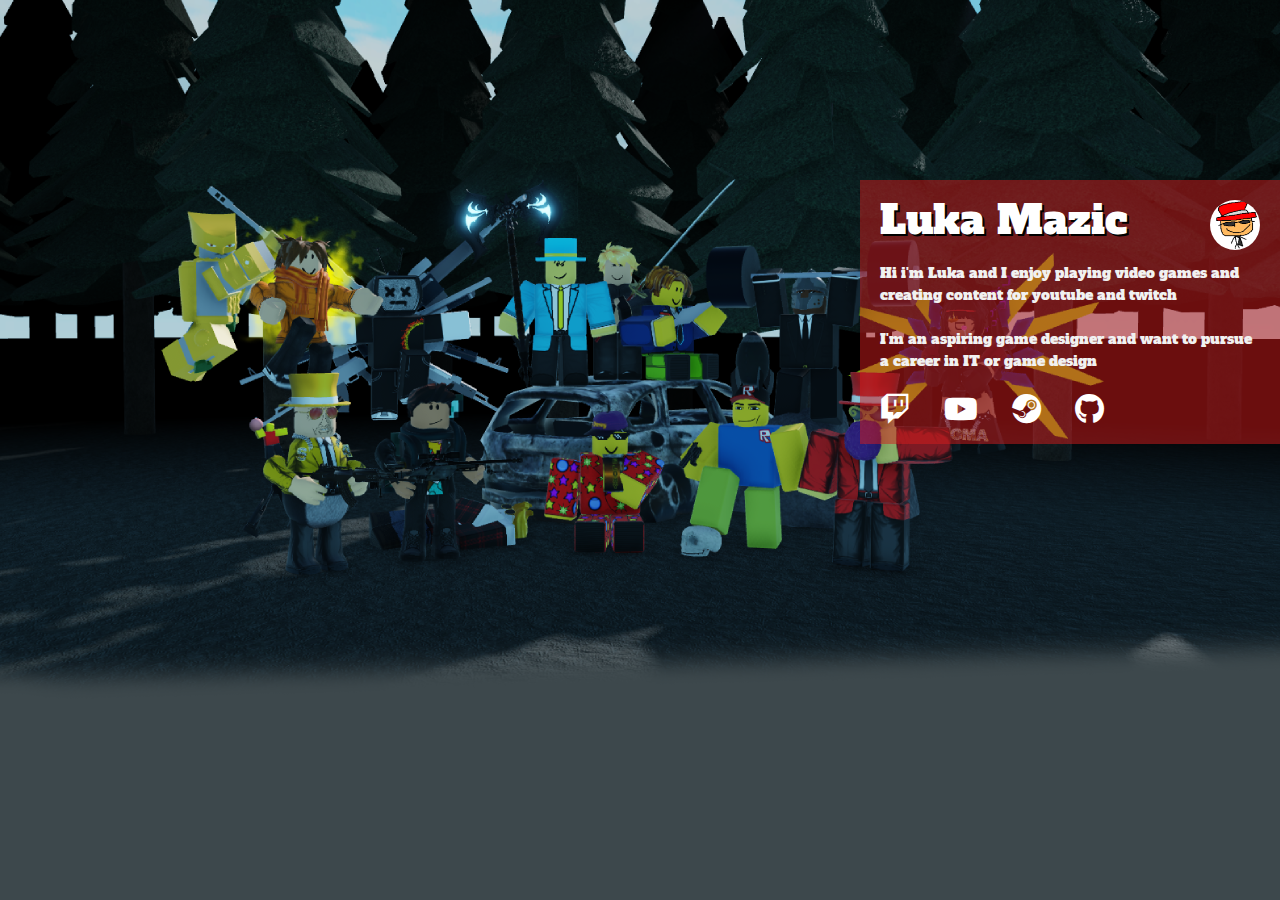
<file: index.html>
<!DOCTYPE html>
<html>
 <head>
   <meta charset="utf-8" />
   <meta http-equiv="X-UA-Compatible" content="IE=edge" />

   <!-- UPDATE THIS -->
   <title>Luka Mazic: Splash Page</title>

   <meta name="description" content="" />
   <meta name="viewport" content="width=device-width, initial-scale=1" />
   <link rel="stylesheet" href="assets/main.css" />

   <!-- IMPORT THE FONT AWESOME LIBRARY BELOW -->
   <link
     rel="stylesheet"
     href="https://cdnjs.cloudflare.com/ajax/libs/font-awesome/6.2.0/css/all.min.css"
   />
   <link 
     rel="stylesheet" 
     href="https://fonts.googleapis.com/css2?family=Alfa+Slab+One&display=swap">
 
  </head>
 <body>
   <div class="wrapper">
     <header class="container">
       <!-- UPDATE THIS -->
       <img src="assets/img/PFp cropped orignal.png" class="profile" />

       <!-- UPDATE THIS -->
       <h1>Luka Mazic</h1>
     </header>

     <section class="container">
       <!-- UPDATE THIS -->
       <p>
        
         Hi i'm Luka and I enjoy playing video games and creating content for youtube and twitch
       </p>
       <p>
         I'm an aspiring game designer and want to pursue a career in IT or game design 
       </p>
     </section>

     <footer class="container">
       <!-- UPDATE THIS -->

       <a href="https://www.twitch.tv/Micmanjack"><i class="fab fa-twitch"></i></a>
       <a href="https://www.youtube.com/"><i class="fab fa-youtube"></i></a>
       <a href="https://steamcommunity.com/id/Micmanjack"><i class="fab fa-steam"></i></a>
       <a href="https://github.com/Micmanjack"><i class="fab fa-github"></i></a>
     
      
     </footer>
   </div>
 </body>
</html>
</file>
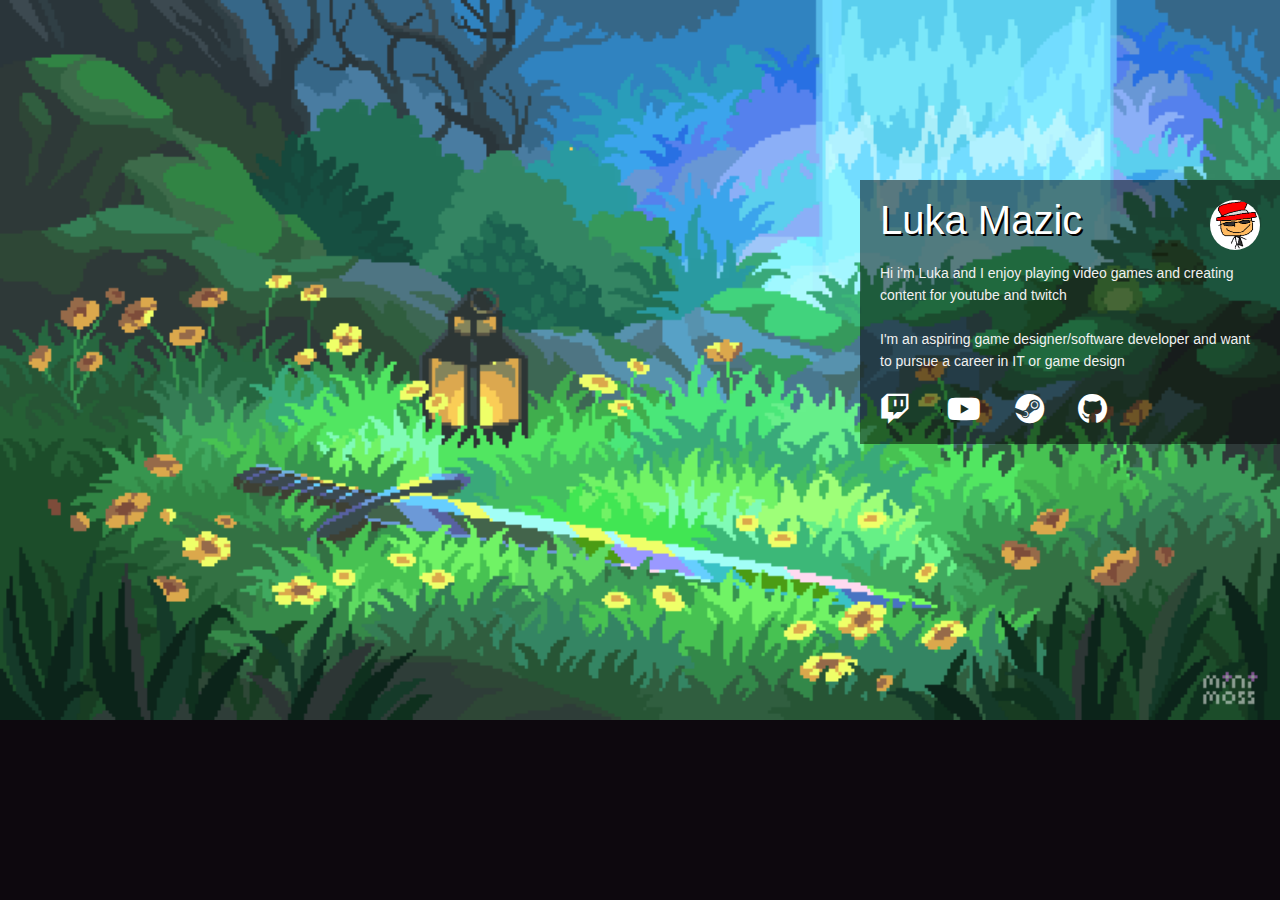
<file: splash-page/index.html>
<!DOCTYPE html>
<html>
 <head>
   <meta charset="utf-8" />
   <meta http-equiv="X-UA-Compatible" content="IE=edge" />

   <!-- UPDATE THIS -->
   <title>Your Name Here: Splash Page</title>

   <meta name="description" content="" />
   <meta name="viewport" content="width=device-width, initial-scale=1" />
   <link rel="stylesheet" href="assets/main.css" />

   <!-- IMPORT THE FONT AWESOME LIBRARY BELOW -->
   <link
     rel="stylesheet"
     href="https://cdnjs.cloudflare.com/ajax/libs/font-awesome/6.2.0/css/all.min.css"
   />
 </head>
 <body>
   <div class="wrapper">
     <header class="container">
       <!-- UPDATE THIS -->
       <img src="assets/img/PFp cropped orignal.png" class="profile" />

       <!-- UPDATE THIS -->
       <h1>Luka Mazic</h1>
     </header>

     <section class="container">
       <!-- UPDATE THIS -->
       <p>
         Hi i'm Luka and I enjoy playing video games and creating content for youtube and twitch
       </p>
       <p>
         I'm an aspiring game designer/software developer and want to pursue a career in IT or game design 
       </p>
     </section>

     <footer class="container">
       <!-- UPDATE THIS -->

       <a href="https://www.twitch.tv/Micmanjack"><i class="fab fa-twitch"></i></a>'
       <a href="https://www.youtube.com/@Micmanjack"><i class="fab fa-youtube"></i></a>
       <a href="https://steamcommunity.com/id/Micmanjack"><i class="fab fa-steam"></i></a>
       <a href="https://github.com/Micmanjack"><i class="fab fa-github"></i></a>
     
      
     </footer>
   </div>
 </body>
</html>
</file>
<file: assets/main.css>
/* http://meyerweb.com/eric/tools/css/reset/
  v2.0 | 20110126
  License: none (public domain)
*/

html, body, div, span, applet, object, iframe, h1, h2, h3, h4, h5, h6, p, blockquote, pre,
a, abbr, acronym, address, big, cite, code,del, dfn, em, img, ins, kbd, q, s, samp,
small, strike, strong, sub, sup, tt, var, b, u, i, center, dl, dt, dd, ol, ul, li,
fieldset, form, label, legend, table, caption, tbody, tfoot, thead, tr, th, td,
article, aside, canvas, details, embed, figure, figcaption, footer, header, hgroup,
menu, nav, output, ruby, section, summary, time, mark, audio, video {
   margin: 0;
   padding: 0;
   border: 0;
   font-size: 100%;
   font: inherit;
   vertical-align: baseline;
}
/* HTML5 display-role reset for older browsers */
article, aside, details, figcaption, figure,
footer, header, hgroup, menu, nav, section {
   display: block;
}
body {
   line-height: 1;
}
ol, ul {
   list-style: none;
}
blockquote, q {
   quotes: none;
}
blockquote:before, blockquote:after,
q:before, q:after {
   content: '';
   content: none;
}
table {
   border-collapse: collapse;
   border-spacing: 0;
}

/*
======================================
Grid
======================================
*/
*,
*:before,
*:after{
    -webkit-box-sizing: border-box;
    -moz-box-sizing: border-box;
    box-sizing: border-box;
}
body{
    background-color: #3d484c;
    background-image: url(img/SplashPicture.png);
    background-repeat: no-repeat;
    background-size: 100% auto;
    background-position: top;
    padding: 100px 0 0 0;
    margin: 0;
}
.wrapper{
    background-color: rgba(213, 28, 28, 0.5);
    float: right;
    margin: 80px 0 0 0;
    max-width: 420px;
    padding: 20px;
    z-index: 0;
}
.contanier{
    z-index: 1;
    margin: 10px 0;
}
.profile{
    border-radius: 50%;
    clear: right;
    float: right;
    height: 50px;
    margin-bottom: 10px;
    width: 50px;
}
/*
======================================
Typography
======================================
*/
h1,
p{
    color: #fff;
    font-family: "Alfa Slab One", serif;
    margin-bottom: 22px;
    font-weight: 400;
    font-style: bold;
   

}
h1{
    text-shadow: 2px 2px #000;
    float:left;
    font-size: 2.5em;
    font-family: "Alfa Slab One", serif;
    font-weight: 400;
    font-style: bold;
}
p{
    clear: both;
    color: #f1f1f1;
    font-size: 14px;
    line-height: 22px;
}
/*
======================================
Footer
======================================
*/

footer a {
    color: #fff;
}
i{
    margin-right: 30px;
    font-size: 30px;
}
</file>
<file: splash-page/assets/main.css>
/* http://meyerweb.com/eric/tools/css/reset/
  v2.0 | 20110126
  License: none (public domain)
*/

html, body, div, span, applet, object, iframe, h1, h2, h3, h4, h5, h6, p, blockquote, pre,
a, abbr, acronym, address, big, cite, code,del, dfn, em, img, ins, kbd, q, s, samp,
small, strike, strong, sub, sup, tt, var, b, u, i, center, dl, dt, dd, ol, ul, li,
fieldset, form, label, legend, table, caption, tbody, tfoot, thead, tr, th, td,
article, aside, canvas, details, embed, figure, figcaption, footer, header, hgroup,
menu, nav, output, ruby, section, summary, time, mark, audio, video {
   margin: 0;
   padding: 0;
   border: 0;
   font-size: 100%;
   font: inherit;
   vertical-align: baseline;
}
/* HTML5 display-role reset for older browsers */
article, aside, details, figcaption, figure,
footer, header, hgroup, menu, nav, section {
   display: block;
}
body {
   line-height: 1;
}
ol, ul {
   list-style: none;
}
blockquote, q {
   quotes: none;
}
blockquote:before, blockquote:after,
q:before, q:after {
   content: '';
   content: none;
}
table {
   border-collapse: collapse;
   border-spacing: 0;
}

/*
======================================
Grid
======================================
*/
*,
*:before,
*:after{
    -webkit-box-sizing: border-box;
    -moz-box-sizing: border-box;
    box-sizing: border-box;
}
body{
    background-color: #0d080e;
    background-image: url(img/tumblr_5d37ab2aa782462c7aa092f7bd0d27cb_fe094893_1280.webp);
    background-repeat: no-repeat;
    background-size: 100% auto;
    background-position: top;
    padding: 100px 0 0 0;
    margin: 0;
}
.wrapper{
    background-color: rgba(0, 0, 0, 0.5);
    float: right;
    margin: 80px 0 0 0;
    max-width: 420px;
    padding: 20px;
    z-index: 0;
}
.contanier{
    z-index: 1;
    margin: 10px 0;
}
.profile{
    border-radius: 50%;
    clear: right;
    float: right;
    height: 50px;
    margin-bottom: 10px;
    width: 50px;
}
/*
======================================
Typography
======================================
*/
h1,
p{
    color: #fff;
    font-family: sans-serif;
    margin-bottom: 22px;
}
h1{
    text-shadow: 2px 2px #000;
    float:left;
    font-size: 2.5em;
    font-family: "Crete Round", sans-serif;
}
p{
    clear: both;
    color: #f1f1f1;
    font-size: 14px;
    line-height: 22px;
}
/*
======================================
Footer
======================================
*/

footer a {
    color: #fff;
}
i{
    margin-right: 30px;
    font-size: 30px;
}
</file>
